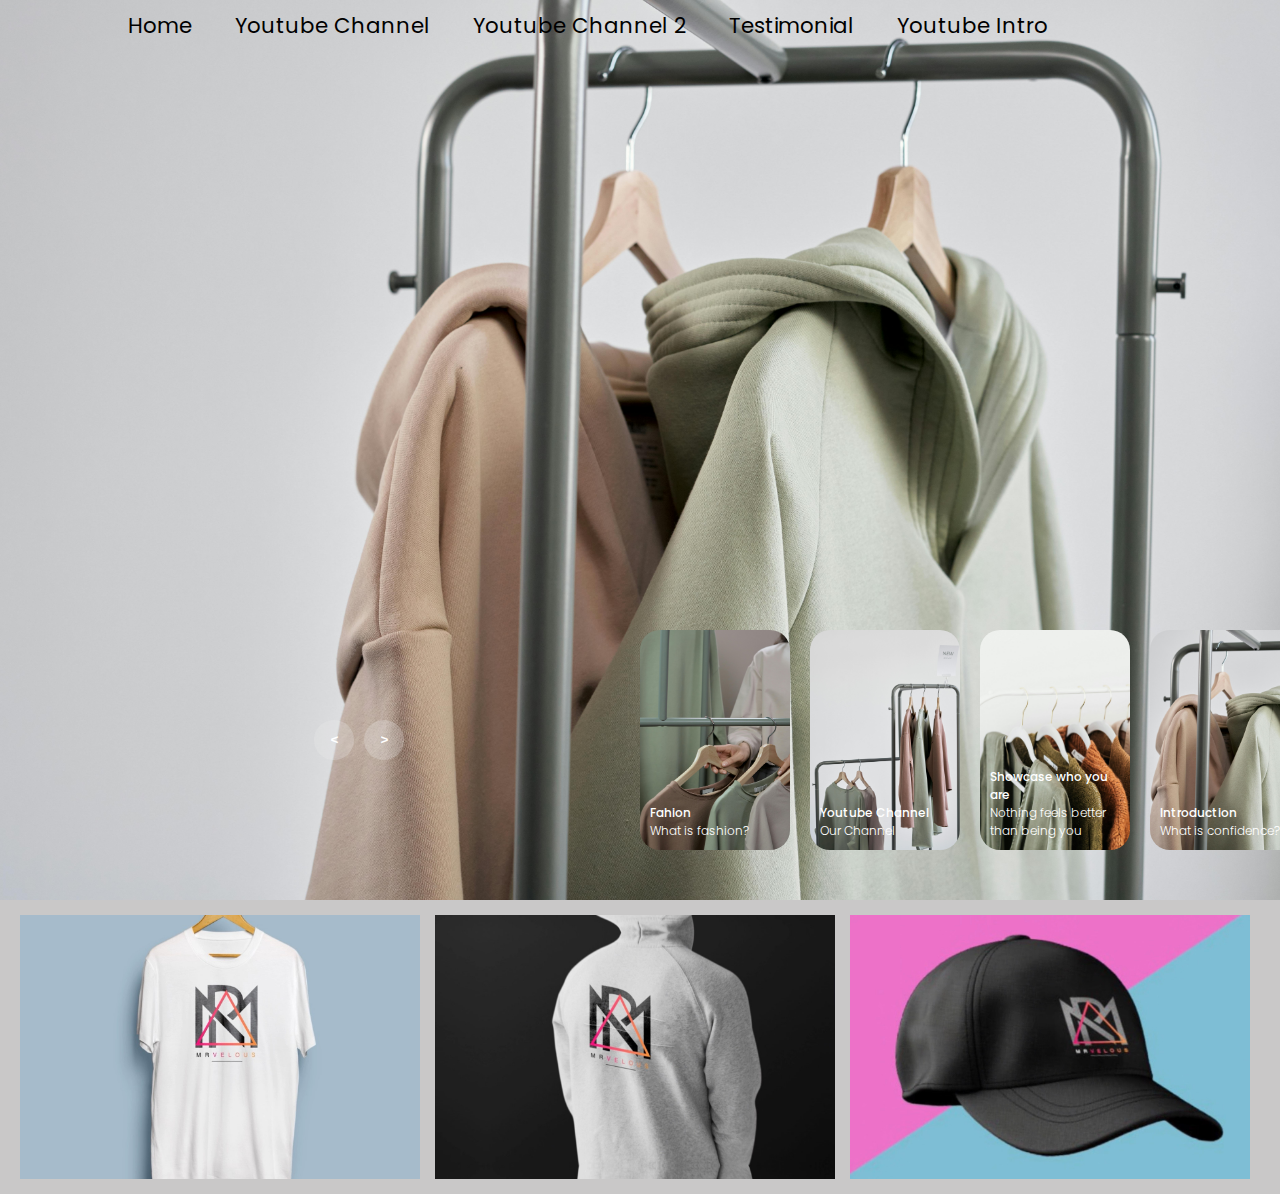
<file: index.html>
<!DOCTYPE html>
<html lang="en">
<head>
    <meta charset="UTF-8">
    <meta name="viewport" content="width=device-width, initial-scale=1.0">
    <title>MRvelous</title>
    <link rel="stylesheet" href="style.css">
</head>
<body>
    <header>
        <nav>
            <a href="index.html" style="color: black; font-size: 16pt;">Home</a>
            <a href="https://www.youtube.com/channel/UCJf3OaFsXVwDmZ7CtkRa0pg" style="color: black; font-size: 16pt;">Youtube Channel</a>
            <a href="https://www.youtube.com/@MRVELOUS.urconfidence" style="color: black; font-size: 16pt;">Youtube Channel 2</a>
            <a href="testimonial.html" style="color: black; font-size: 16pt;">Testimonial</a>
            <a href="https://www.youtube.com/watch?v=l1tbykKlkrU" style="color: black; font-size: 16pt;">Youtube Intro</a>
        </nav>
    </header>
    
    <!-- carousel -->
    <div class="carousel">
        <!-- list item -->
        <div class="list">
            <div class="item">
                <img src="image/img1.jpg">
                <div class="content">
                 
                    <div class="title">MRvelous: Where style meets</div>
                    <div class="topic">Confidence</div>
                    <div class="des" style="color:black; ">
                        <!-- lorem 50 -->
                        It's much more than wearing the newest trends or the most costly clothes; it's about feeling comfortable in your clothes and projecting confidence from inside. Our fashion to help you find your confidence, and we connect our fashion to your heart and mind.
                    </div>
                    <div class="buttons">
                        <button>SEE MORE</button>
                        <button>Order Now</button>
                    </div>
                </div>
            </div>
            <div class="item">
                <img src="image/img2.jpg">
                <div class="content">
                    <div class="author">Mrvelous Fashion</div>
                    <div class="title">What is Fashion to us?</div>
                    <div class="topic">Fashion</div>
                    <div class="des" style="color:black; ">
                        Fashion is a constantly developing industry that combines creativity, culture, and commerce. It is more than simply a representation of what people wear; it is a vibrant commercial sector with important economic and cultural ramifications. The fashion industry influences trends and consumer behavior in a variety of areas, including apparel and accessories as well as cosmetic goods. In Mrvelous, we spread confidence.
                    </div>
                    <div class="buttons">
                        <button>SEE MORE</button>
                        <button>SUBSCRIBE</button>
                    </div>
                </div>
            </div>
            <div class="item">
                <img src="image/img3.jpg">
                <div class="content">
                    <div class="author">Mrvelous</div>
                        <div class="title">Youtube Channel</div>
                        <div class="topic">Subscribe</div>
                    <div class="des" style="color:black; ">
                        Our YouTube channel aimed to inspire confidence through fashion, using a careful mix of uplifting content, community involvement, social media, and partnership with like-minded influencers and companies. At Mrvelous, we believe that creating a pleasant, inclusive environment in which fashion can be used to express oneself and gain confidence is critical to our success. Subscribe Now.
                    </div>
                    <div class="buttons">
                        <button>SEE MORE</button>
                        <button>SUBSCRIBE</button>
                    </div>
                </div>
            </div>
            <div class="item">
                <img src="image/img4.jpg">
                <div class="content">
                    <div class="author">Confidence</div>
                    <div class="title">Fashion and Life</div>
                    <div class="topic">We are Mrvelous</div>
                    <div class="des" style="color:black; ">
                        Fashion and lifestyle are two interrelated facets that we stand in Mrelous. In our everyday lives that has a huge impact on our identity, confidence, and general well-being. While fashion is frequently connected with apparel, trends, and beauty, lifestyle spans a larger range of topics, including daily routines, mental health, hobbies, and personal beliefs. Fashion and lifestyle are important instruments for self-expression, cultural participation, and living a fulfilled life.
                    </div>
                    <div class="buttons">
                        <button>SEE MORE</button>
                        <button>SUBSCRIBE</button>
                    </div>
                </div>
            </div>
        </div>
        <!-- list thumnail -->
        <div class="thumbnail">
            <div class="item">
                <img src="image/img1.jpg">
                <div class="content">
                    <div class="title">
                        Introduction
                    </div>
                    <div class="description">
                        What is confidence?
                    </div>
                </div>
            </div>
            <div class="item">
                <img src="image/img2.jpg">
                <div class="content">
                    <div class="title">
                        Fahion
                    </div>
                    <div class="description">
                        What is fashion?
                    </div>
                </div>
            </div>
            <div class="item">
                <img src="image/img3.jpg">
                <div class="content">
                    <div class="title">
                        Youtube Channel
                    </div>
                    <div class="description">
                        Our Channel
                    </div>
                </div>
            </div>
            <div class="item">
                <img src="image/img4.jpg">
                <div class="content">
                    <div class="title">
                        Showcase who you are
                    </div>
                    <div class="description">
                        Nothing feels better than being you
                    </div>
                </div>
            </div>
        </div>
        <!-- next prev -->

        <div class="arrows">
            <button id="prev"><</button>
            <button id="next">></button>
        </div>
        <!-- time running -->
        <div class="time"></div>
    </div>

    <div class="gal">
        <div class="gall-flex">
            <img src="img/ren1.jpeg" class="gall-flex-img">
            <img src="img/ren2.jpeg" class="gall-flex-img">
            <img src="img/ren3.jpeg" class="gall-flex-img">
            
        </div>
    </div>

    
    <script src="app.js"></script>
</body>
</html>
</file>
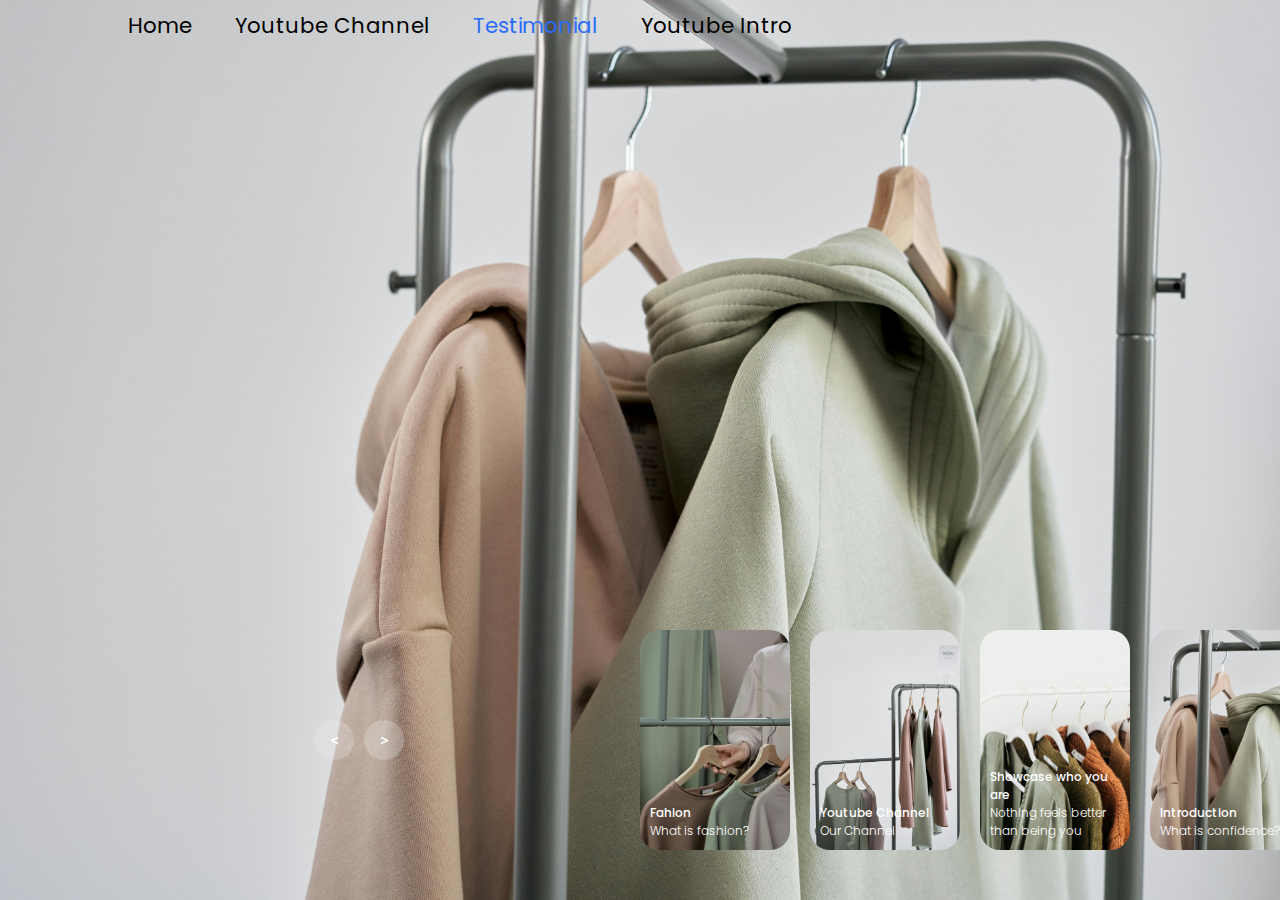
<file: ouryoutubejourney.html>
<!DOCTYPE html>
<html lang="en">
<head>
    <meta charset="UTF-8">
    <meta name="viewport" content="width=device-width, initial-scale=1.0">
    <title>MRvelous</title>
    <link rel="stylesheet" href="style.css">
</head>
<body>
    <header>
        <nav>
            <a href="index.html" style="color: black; font-size: 16pt;">Home</a>
            <a href="https://www.youtube.com/channel/UCJf3OaFsXVwDmZ7CtkRa0pg" style="color: black; font-size: 16pt;">Youtube Channel</a>
            <a href="testimonial.html" style="color: rgb(42, 108, 249); font-size: 16pt;">Testimonial</a>
            <a href="https://www.youtube.com/watch?v=l1tbykKlkrU" style="color: black; font-size: 16pt;">Youtube Intro</a>
        </nav>
    </header>
    
    <!-- carousel -->
    <div class="carousel">
        <!-- list item -->
        <div class="list">
            <div class="item">
                <img src="image/img1.jpg">
                <div class="content">
                 
                    <div class="title">MRvelous: Where style meets</div>
                    <div class="topic">Confidence</div>
                    <div class="des" style="color:black; ">
                        <!-- lorem 50 -->
                        It's much more than wearing the newest trends or the most costly clothes; it's about feeling comfortable in your clothes and projecting confidence from inside. Our fashion to help you find your confidence, and we connect our fashion to your heart and mind.
                    </div>
                    <div class="buttons">
                        <button>SEE MORE</button>
                        <button>Order Now</button>
                    </div>
                </div>
            </div>
            <div class="item">
                <img src="image/img2.jpg">
                <div class="content">
                    <div class="author">Mrvelous Fashion</div>
                    <div class="title">What is Fashion to us?</div>
                    <div class="topic">Fashion</div>
                    <div class="des" style="color:black; ">
                        Fashion is a constantly developing industry that combines creativity, culture, and commerce. It is more than simply a representation of what people wear; it is a vibrant commercial sector with important economic and cultural ramifications. The fashion industry influences trends and consumer behavior in a variety of areas, including apparel and accessories as well as cosmetic goods. In Mrvelous, we spread confidence.
                    </div>
                    <div class="buttons">
                        <button>SEE MORE</button>
                        <button>SUBSCRIBE</button>
                    </div>
                </div>
            </div>
            <div class="item">
                <img src="image/img3.jpg">
                <div class="content">
                    <div class="author">Mrvelous</div>
                        <div class="title">Youtube Channel</div>
                        <div class="topic">Subscribe</div>
                    <div class="des" style="color:black; ">
                        Our YouTube channel aimed to inspire confidence through fashion, using a careful mix of uplifting content, community involvement, social media, and partnership with like-minded influencers and companies. At Mrvelous, we believe that creating a pleasant, inclusive environment in which fashion can be used to express oneself and gain confidence is critical to our success. Subscribe Now.
                    </div>
                    <div class="buttons">
                        <button>SEE MORE</button>
                        <button>SUBSCRIBE</button>
                    </div>
                </div>
            </div>
            <div class="item">
                <img src="image/img4.jpg">
                <div class="content">
                    <div class="author">Confidence</div>
                    <div class="title">Fashion and Life</div>
                    <div class="topic">We are Mrvelous</div>
                    <div class="des" style="color:black; ">
                        Fashion and lifestyle are two interrelated facets that we stand in Mrelous. In our everyday lives that has a huge impact on our identity, confidence, and general well-being. While fashion is frequently connected with apparel, trends, and beauty, lifestyle spans a larger range of topics, including daily routines, mental health, hobbies, and personal beliefs. Fashion and lifestyle are important instruments for self-expression, cultural participation, and living a fulfilled life.
                    </div>
                    <div class="buttons">
                        <button>SEE MORE</button>
                        <button>SUBSCRIBE</button>
                    </div>
                </div>
            </div>
        </div>
        <!-- list thumnail -->
        <div class="thumbnail">
            <div class="item">
                <img src="image/img1.jpg">
                <div class="content">
                    <div class="title">
                        Introduction
                    </div>
                    <div class="description">
                        What is confidence?
                    </div>
                </div>
            </div>
            <div class="item">
                <img src="image/img2.jpg">
                <div class="content">
                    <div class="title">
                        Fahion
                    </div>
                    <div class="description">
                        What is fashion?
                    </div>
                </div>
            </div>
            <div class="item">
                <img src="image/img3.jpg">
                <div class="content">
                    <div class="title">
                        Youtube Channel
                    </div>
                    <div class="description">
                        Our Channel
                    </div>
                </div>
            </div>
            <div class="item">
                <img src="image/img4.jpg">
                <div class="content">
                    <div class="title">
                        Showcase who you are
                    </div>
                    <div class="description">
                        Nothing feels better than being you
                    </div>
                </div>
            </div>
        </div>
        <!-- next prev -->

        <div class="arrows">
            <button id="prev"><</button>
            <button id="next">></button>
        </div>
        <!-- time running -->
        <div class="time"></div>
    </div>

 

    
    <script src="app.js"></script>
</body>
</html>
</file>
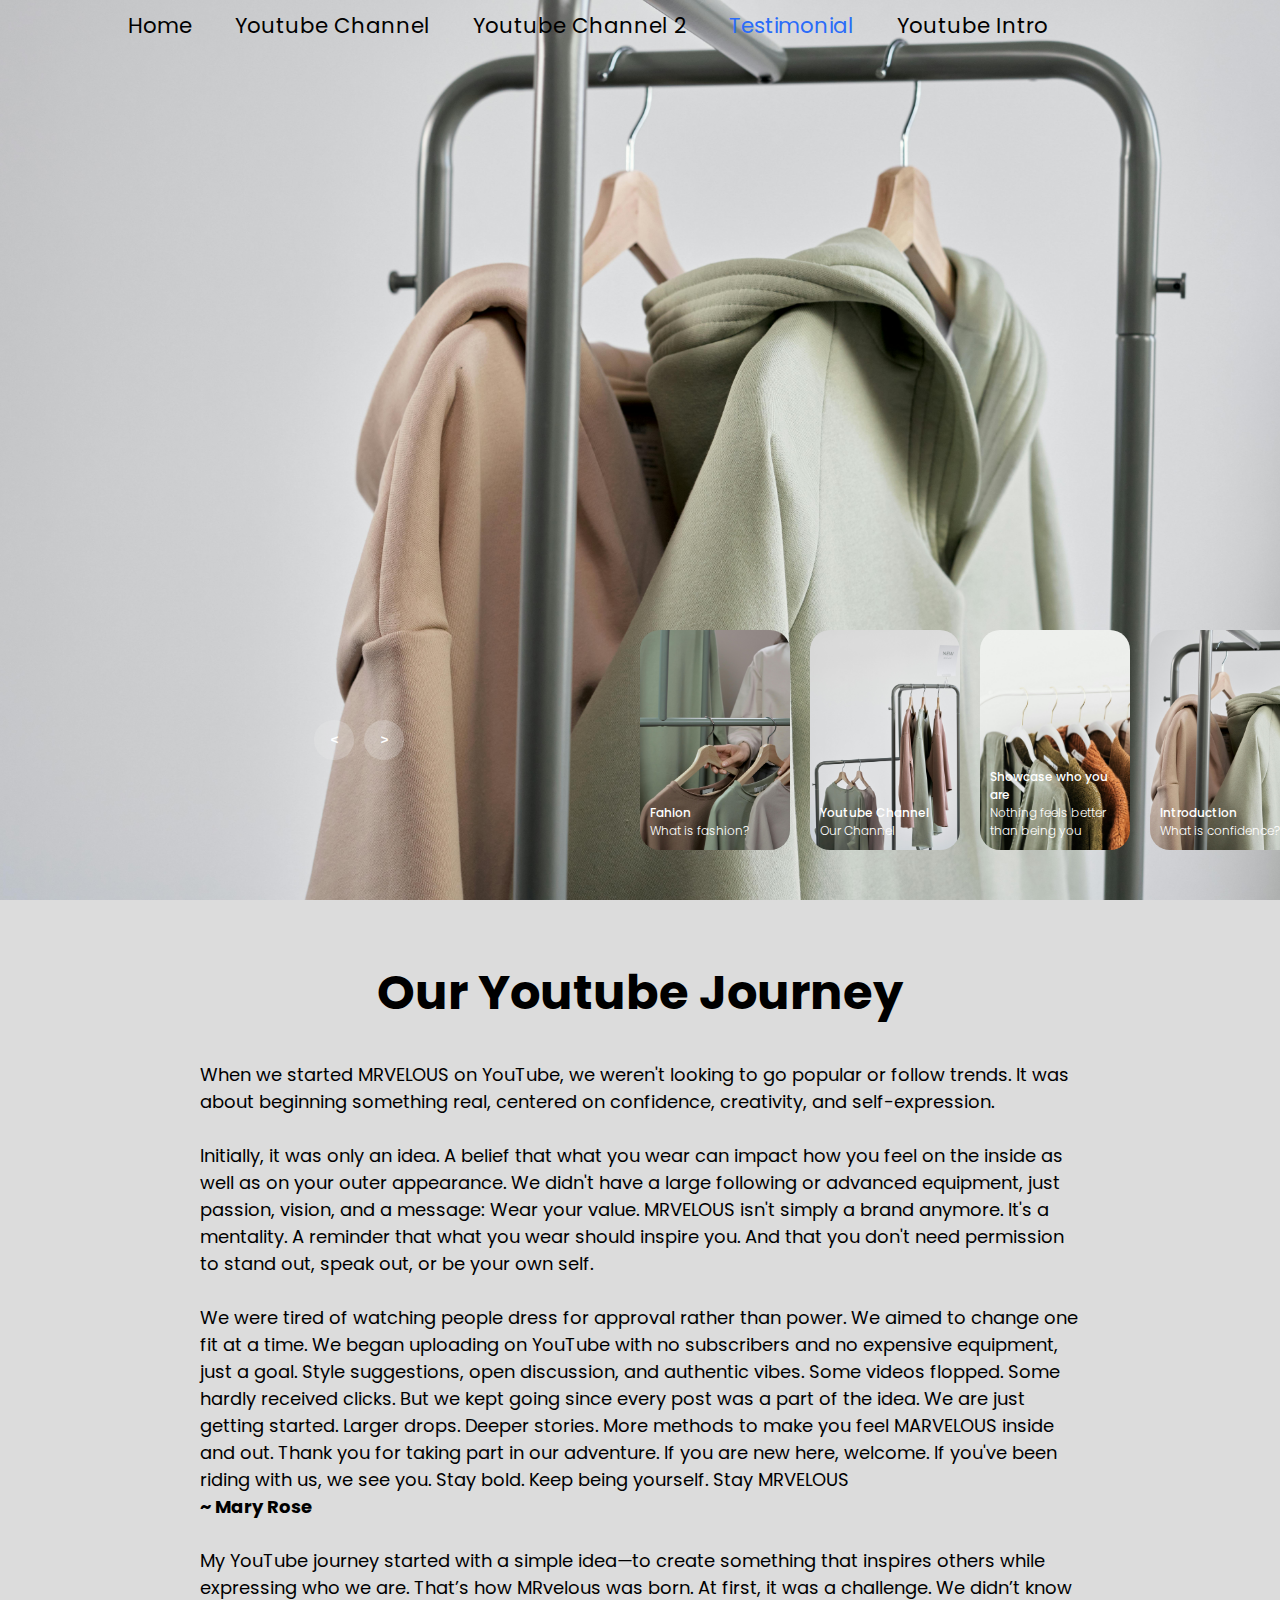
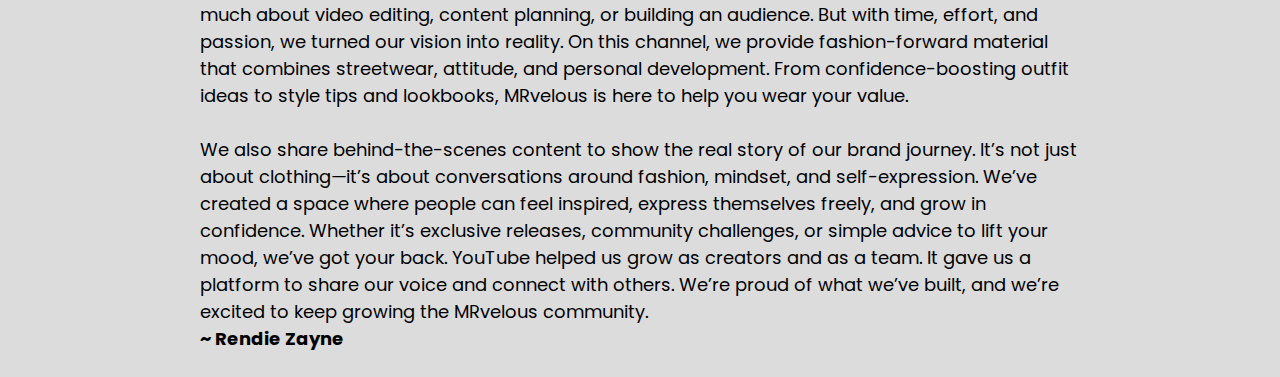
<file: testimonial.html>
<!DOCTYPE html>
<html lang="en">
<head>
    <meta charset="UTF-8">
    <meta name="viewport" content="width=device-width, initial-scale=1.0">
    <title>MRvelous</title>
    <link rel="stylesheet" href="style.css">
</head>
<body>
    <header>
        <nav>
            <a href="index.html" style="color: black; font-size: 16pt;">Home</a>
            <a href="https://www.youtube.com/channel/UCJf3OaFsXVwDmZ7CtkRa0pg" style="color: black; font-size: 16pt;">Youtube Channel</a>
            <a href="https://www.youtube.com/@MRVELOUS.urconfidence" style="color: black; font-size: 16pt;">Youtube Channel 2</a>
            
            <a href="testimonial.html" style="color: rgb(42, 108, 249); font-size: 16pt;">Testimonial</a>
            <a href="https://www.youtube.com/watch?v=l1tbykKlkrU" style="color: black; font-size: 16pt;">Youtube Intro</a>
        </nav>
    </header>
    
    <!-- carousel -->
    <div class="carousel">
        <!-- list item -->
        <div class="list">
            <div class="item">
                <img src="image/img1.jpg">
                <div class="content">
                 
                    <div class="title">MRvelous: Where style meets</div>
                    <div class="topic">Confidence</div>
                    <div class="des" style="color:black; ">
                        <!-- lorem 50 -->
                        It's much more than wearing the newest trends or the most costly clothes; it's about feeling comfortable in your clothes and projecting confidence from inside. Our fashion to help you find your confidence, and we connect our fashion to your heart and mind.
                    </div>
                    <div class="buttons">
                        <button>SEE MORE</button>
                        <button>Order Now</button>
                    </div>
                </div>
            </div>
            <div class="item">
                <img src="image/img2.jpg">
                <div class="content">
                    <div class="author">Mrvelous Fashion</div>
                    <div class="title">What is Fashion to us?</div>
                    <div class="topic">Fashion</div>
                    <div class="des" style="color:black; ">
                        Fashion is a constantly developing industry that combines creativity, culture, and commerce. It is more than simply a representation of what people wear; it is a vibrant commercial sector with important economic and cultural ramifications. The fashion industry influences trends and consumer behavior in a variety of areas, including apparel and accessories as well as cosmetic goods. In Mrvelous, we spread confidence.
                    </div>
                    <div class="buttons">
                        <button>SEE MORE</button>
                        <button>SUBSCRIBE</button>
                    </div>
                </div>
            </div>
            <div class="item">
                <img src="image/img3.jpg">
                <div class="content">
                    <div class="author">Mrvelous</div>
                        <div class="title">Youtube Channel</div>
                        <div class="topic">Subscribe</div>
                    <div class="des" style="color:black; ">
                        Our YouTube channel aimed to inspire confidence through fashion, using a careful mix of uplifting content, community involvement, social media, and partnership with like-minded influencers and companies. At Mrvelous, we believe that creating a pleasant, inclusive environment in which fashion can be used to express oneself and gain confidence is critical to our success. Subscribe Now.
                    </div>
                    <div class="buttons">
                        <button>SEE MORE</button>
                        <button>SUBSCRIBE</button>
                    </div>
                </div>
            </div>
            <div class="item">
                <img src="image/img4.jpg">
                <div class="content">
                    <div class="author">Confidence</div>
                    <div class="title">Fashion and Life</div>
                    <div class="topic">We are Mrvelous</div>
                    <div class="des" style="color:black; ">
                        Fashion and lifestyle are two interrelated facets that we stand in Mrelous. In our everyday lives that has a huge impact on our identity, confidence, and general well-being. While fashion is frequently connected with apparel, trends, and beauty, lifestyle spans a larger range of topics, including daily routines, mental health, hobbies, and personal beliefs. Fashion and lifestyle are important instruments for self-expression, cultural participation, and living a fulfilled life.
                    </div>
                    <div class="buttons">
                        <button>SEE MORE</button>
                        <button>SUBSCRIBE</button>
                    </div>
                </div>
            </div>
        </div>
        <!-- list thumnail -->
        <div class="thumbnail">
            <div class="item">
                <img src="image/img1.jpg">
                <div class="content">
                    <div class="title">
                        Introduction
                    </div>
                    <div class="description">
                        What is confidence?
                    </div>
                </div>
            </div>
            <div class="item">
                <img src="image/img2.jpg">
                <div class="content">
                    <div class="title">
                        Fahion
                    </div>
                    <div class="description">
                        What is fashion?
                    </div>
                </div>
            </div>
            <div class="item">
                <img src="image/img3.jpg">
                <div class="content">
                    <div class="title">
                        Youtube Channel
                    </div>
                    <div class="description">
                        Our Channel
                    </div>
                </div>
            </div>
            <div class="item">
                <img src="image/img4.jpg">
                <div class="content">
                    <div class="title">
                        Showcase who you are
                    </div>
                    <div class="description">
                        Nothing feels better than being you
                    </div>
                </div>
            </div>
        </div>
        <!-- next prev -->

        <div class="arrows">
            <button id="prev"><</button>
            <button id="next">></button>
        </div>
        <!-- time running -->
        <div class="time"></div>
    </div>
<div class="testimonial-section">
 <div class="testimonial">
   <center style="font-size: 24px;"><h1>Our Youtube Journey</h1></center> 

When we started MRVELOUS on YouTube, we weren't looking to go popular or follow trends. It was about beginning something real, centered on confidence, creativity, and self-expression.
<br><br>
Initially, it was only an idea. A belief that what you wear can impact how you feel on the inside as well as on your outer appearance. We didn't have a large following or advanced equipment, just passion, vision, and a message: Wear your value. MRVELOUS isn't simply a brand anymore. It's a mentality. A reminder that what you wear should inspire you. And that you don't need permission to stand out, speak out, or be your own self.
<br><br>
We were tired of watching people dress for approval rather than power. We aimed to change one fit at a time. We began uploading on YouTube with no subscribers and no expensive equipment, just a goal. Style suggestions, open discussion, and authentic vibes. Some videos flopped. Some hardly received clicks. But we kept going since every post was a part of the idea. We are just getting started. Larger drops. Deeper stories. More methods to make you feel MARVELOUS inside and out. Thank you for taking part in our adventure. If you are new here, welcome. If you've been riding with us, we see you. Stay bold. Keep being yourself. Stay MRVELOUS
<br>
 <b>~ Mary Rose</b>

<br><br>



My YouTube journey started with a simple idea—to create something that inspires others while expressing who we are. That’s how MRvelous was born. At first, it was a challenge. We didn’t know much about video editing, content planning, or building an audience. But with time, effort, and passion, we turned our vision into reality. On this channel, we provide fashion-forward material that combines streetwear, attitude, and personal development. From confidence-boosting outfit ideas to style tips and lookbooks, MRvelous is here to help you wear your value.
<br><br>
We also share behind-the-scenes content to show the real story of our brand journey. It’s not just about clothing—it’s about conversations around fashion, mindset, and self-expression. We’ve created a space where people can feel inspired, express themselves freely, and grow in confidence. Whether it’s exclusive releases, community challenges, or simple advice to lift your mood, we’ve got your back. YouTube helped us grow as creators and as a team. It gave us a platform to share our voice and connect with others. We’re proud of what we’ve built, and we’re excited to keep growing the MRvelous community.
<br>
<b>~ Rendie Zayne</b>
</div>
 </div>

    
    <script src="app.js"></script>
</body>
</html>
</file>
<file: style.css>
@import url('https://fonts.googleapis.com/css2?family=Poppins:ital,wght@0,100;0,200;0,300;0,400;0,500;0,600;0,700;0,800;0,900;1,100;1,200;1,300;1,400;1,500;1,600;1,700;1,800;1,900&display=swap');
body{
    overflow-x: hidden;
    margin: 0;
    background-color: #000;
    color: #eee;
    font-family: Poppins;
    font-size: 12px;
}
a{
    text-decoration: none;
}
header{
    width: 1140px;
    max-width: 80%;
    margin: auto;
    height: 50px;
    display: flex;
    align-items: center;
    position: relative;
    z-index: 100;
}
header a{
    color: #eee;
    margin-right: 40px;
}
/* carousel */
.carousel{
    height: 100vh;
    margin-top: -50px;
    width: 100vw;
    overflow: hidden;
    position: relative;
}
.carousel .list .item{
    width: 100%;
    height: 100%;
    position: absolute;
    inset: 0 0 0 0;
}
.carousel .list .item img{
    width: 100%;
    height: 100%;
    object-fit: cover;
}
.carousel .list .item .content{
    position: absolute;
    top: 20%;
    width: 1140px;
    max-width: 80%;
    left: 50%;
    transform: translateX(-50%);
    padding-right: 30%;
    box-sizing: border-box;
    color: #fff;
    text-shadow: 0 5px 10px #0004;
}
.carousel .list .item .author{
    font-weight: bold;
    letter-spacing: 10px;
}
.carousel .list .item .title,
.carousel .list .item .topic{
    font-size: 5em;
    font-weight: bold;
    line-height: 1.3em;
}
.carousel .list .item .topic{
    color: #f1683a;
}
.carousel .list .item .buttons{
    display: grid;
    grid-template-columns: repeat(2, 130px);
    grid-template-rows: 40px;
    gap: 5px;
    margin-top: 20px;
}
.carousel .list .item .buttons button{
    border: none;
    background-color: #eee;
    letter-spacing: 3px;
    font-family: Poppins;
    font-weight: 500;
}
.carousel .list .item .buttons button:nth-child(2){
    background-color: transparent;
    border: 1px solid #fff;
    color: #eee;
}
/* thumbail */
.thumbnail{
    position: absolute;
    bottom: 50px;
    left: 50%;
    width: max-content;
    z-index: 100;
    display: flex;
    gap: 20px;
}
.thumbnail .item{
    width: 150px;
    height: 220px;
    flex-shrink: 0;
    position: relative;
}
.thumbnail .item img{
    width: 100%;
    height: 100%;
    object-fit: cover;
    border-radius: 20px;
}
.thumbnail .item .content{
    color: #fff;
    position: absolute;
    bottom: 10px;
    left: 10px;
    right: 10px;
}
.thumbnail .item .content .title{
    font-weight: 500;
}
.thumbnail .item .content .description{
    font-weight: 300;
}
/* arrows */
.arrows{
    position: absolute;
    top: 80%;
    right: 52%;
    z-index: 100;
    width: 300px;
    max-width: 30%;
    display: flex;
    gap: 10px;
    align-items: center;
}
.arrows button{
    width: 40px;
    height: 40px;
    border-radius: 50%;
    background-color: #eee4;
    border: none;
    color: #fff;
    font-family: monospace;
    font-weight: bold;
    transition: .5s;
}
.arrows button:hover{
    background-color: #fff;
    color: #000;
}

/* animation */
.carousel .list .item:nth-child(1){
    z-index: 1;
}

/* animation text in first item */

.carousel .list .item:nth-child(1) .content .author,
.carousel .list .item:nth-child(1) .content .title,
.carousel .list .item:nth-child(1) .content .topic,
.carousel .list .item:nth-child(1) .content .des,
.carousel .list .item:nth-child(1) .content .buttons
{
    transform: translateY(50px);
    filter: blur(20px);
    opacity: 0;
    animation: showContent .5s 1s linear 1 forwards;
}
@keyframes showContent{
    to{
        transform: translateY(0px);
        filter: blur(0px);
        opacity: 1;
    }
}
.carousel .list .item:nth-child(1) .content .title{
    animation-delay: 1.2s!important;
}
.carousel .list .item:nth-child(1) .content .topic{
    animation-delay: 1.4s!important;
}
.carousel .list .item:nth-child(1) .content .des{
    animation-delay: 1.6s!important;
}
.carousel .list .item:nth-child(1) .content .buttons{
    animation-delay: 1.8s!important;
}
/* create animation when next click */
.carousel.next .list .item:nth-child(1) img{
    width: 150px;
    height: 220px;
    position: absolute;
    bottom: 50px;
    left: 50%;
    border-radius: 30px;
    animation: showImage .5s linear 1 forwards;
}
@keyframes showImage{
    to{
        bottom: 0;
        left: 0;
        width: 100%;
        height: 100%;
        border-radius: 0;
    }
}

.carousel.next .thumbnail .item:nth-last-child(1){
    overflow: hidden;
    animation: showThumbnail .5s linear 1 forwards;
}
.carousel.prev .list .item img{
    z-index: 100;
}
@keyframes showThumbnail{
    from{
        width: 0;
        opacity: 0;
    }
}
.carousel.next .thumbnail{
    animation: effectNext .5s linear 1 forwards;
}

@keyframes effectNext{
    from{
        transform: translateX(150px);
    }
}

/* running time */

.carousel .time{
    position: absolute;
    z-index: 1000;
    width: 0%;
    height: 3px;
    background-color: #f1683a;
    left: 0;
    top: 0;
}

.carousel.next .time,
.carousel.prev .time{
    animation: runningTime 3s linear 1 forwards;
}
@keyframes runningTime{
    from{ width: 100%}
    to{width: 0}
}


/* prev click */

.carousel.prev .list .item:nth-child(2){
    z-index: 2;
}

.carousel.prev .list .item:nth-child(2) img{
    animation: outFrame 0.5s linear 1 forwards;
    position: absolute;
    bottom: 0;
    left: 0;
}
@keyframes outFrame{
    to{
        width: 150px;
        height: 220px;
        bottom: 50px;
        left: 50%;
        border-radius: 20px;
    }
}

.carousel.prev .thumbnail .item:nth-child(1){
    overflow: hidden;
    opacity: 0;
    animation: showThumbnail .5s linear 1 forwards;
}
.carousel.next .arrows button,
.carousel.prev .arrows button{
    pointer-events: none;
}
.carousel.prev .list .item:nth-child(2) .content .author,
.carousel.prev .list .item:nth-child(2) .content .title,
.carousel.prev .list .item:nth-child(2) .content .topic,
.carousel.prev .list .item:nth-child(2) .content .des,
.carousel.prev .list .item:nth-child(2) .content .buttons
{
    animation: contentOut 1.5s linear 1 forwards!important;
}

@keyframes contentOut{
    to{
        transform: translateY(-150px);
        filter: blur(20px);
        opacity: 0;
    }
}
@media screen and (max-width: 678px) {
    .carousel .list .item .content{
        padding-right: 0;
    }
    .carousel .list .item .content .title{
        font-size: 30px;
    }
}


.gal{
    overflow: hidden;
    background-color: #c9c8c8;
    display: block;
    width: 100%;
    padding: 15px 20px;
}
.gall-flex{
    display: flex;
    flex-wrap: wrap;
    width: 100%;
    gap: 15px;
   
    
}
.gall-flex-img{
    display: block;
    max-width: 400px;
width:100%;
}
.testimonial-section{
    background-color: #dcdcdc;
    width: 100%;
    display: block;
}
.testimonial{
    
    color: #000;
    margin: 0 auto;
    padding: 25px;
    max-width: 880px;
    width: 100%;
    display: block;
    font-size: 18px;
}
</file>
